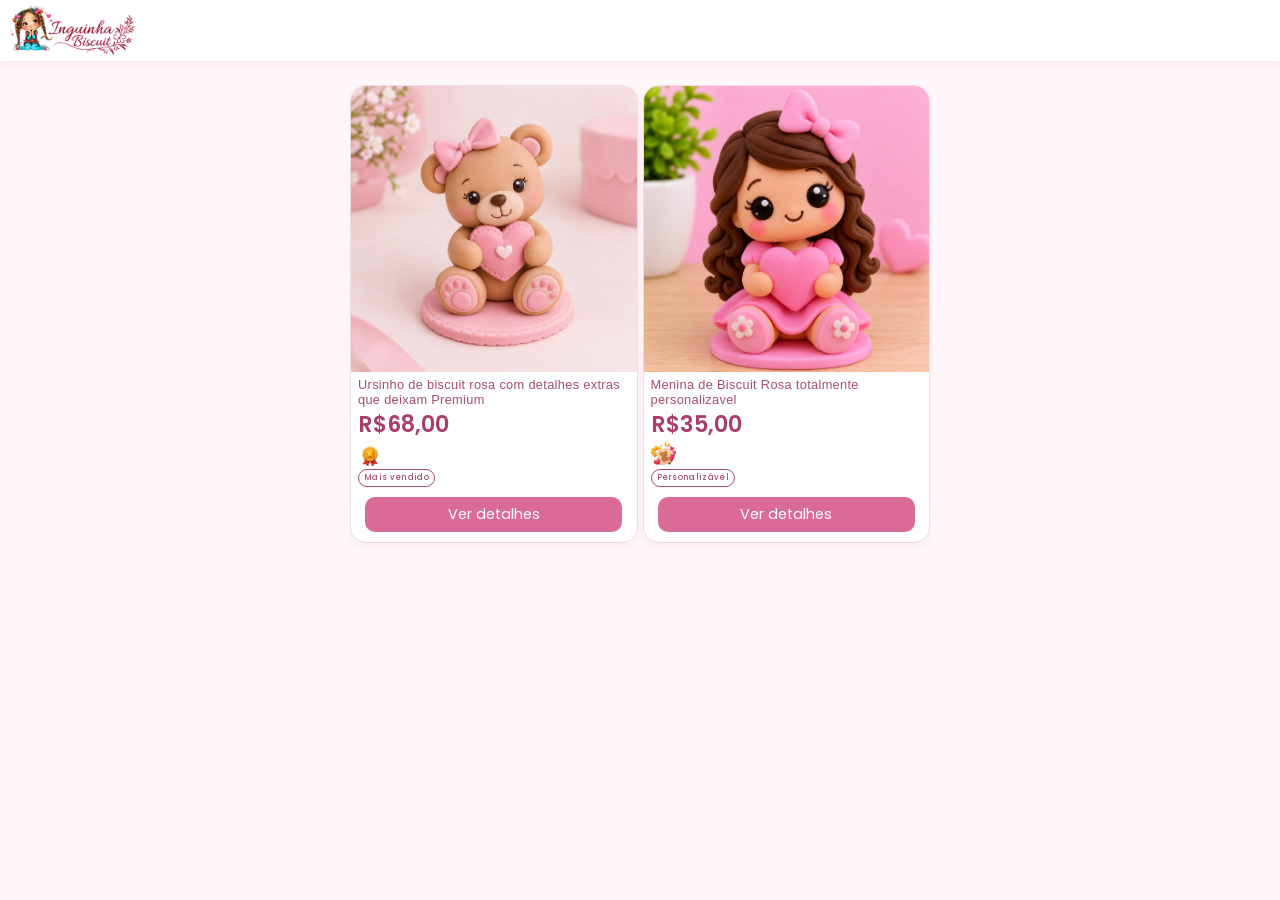
<file: index.html>
<!DOCTYPE html>
<html lang="pt-BR">

<head>
    <meta charset="UTF-8">
    <meta name="viewport" content="width=device-width, initial-scale=1.0">

    <meta name="description" content="Peças de biscuit artesanais feitas com carinho, personalizadas para tornar seus momentos especiais.">

    <meta name="theme-color" content="#FFF7FA">

    <title>Inguinha Biscuit | Peças artesanais feitas com amor</title>

    <!-- Google Fonts -->
    <link rel="preconnect" href="https://fonts.googleapis.com">
    <link rel="preconnect" href="https://fonts.gstatic.com" crossorigin>

    <!-- Fonte para títulos -->
    <link href="https://fonts.googleapis.com/css2?family=Playfair+Display:wght@500;600;700&display=swap" rel="stylesheet">

    <!-- Fonte para textos -->
    <link href="https://fonts.googleapis.com/css2?family=Poppins:wght@400;500;600&display=swap" rel="stylesheet">

    <!-- Fonte decorativa -->
    <link href="https://fonts.googleapis.com/css2?family=Dancing+Script:wght@500;600&display=swap" rel="stylesheet">

    <!-- Fonte alternativa para subtítulos -->      
    <link href="https://fonts.googleapis.com/css2?family=Lora:wght@500;600&display=swap" rel="stylesheet">

    <!-- Fonte alternativa para menus e botões -->
    <link href="https://fonts.googleapis.com/css2?family=Nunito+Sans:wght@600;700&display=swap" rel="stylesheet">

    <!-- Arquivo CSS externo -->
    <link rel="stylesheet" href="./style.css">
</head>

<body>

    <!-- Cabeçalho do site -->
    <header class="cabecalho">

        <!-- Logotipo -->
        <img src="./assets/logo/img-logo.png" class="logo" aria-label="Página inicial">

        <!-- Navegação principal
        <nav class="menu-principal" aria-label="Navegação principal">
            <ul>
                <li><a href="#inicio" aria-current="page">Início</a></li>
                <li><a href="#sobre">Sobre</a></li>
                <li><a href="#produtos">Produtos</a></li>
                <li><a href="#encomendas">Encomendas</a></li>
                <li><a href="#contato">Contato</a></li>
            </ul>
        </nav>-->

    </header>


    <!-- Conteúdo principal -->
    <main>

        <!-- Banner principal -->


        <!-- Seção de produtos -->
        <section id="produtos" class="secao-produtos">

            <!-- Lista de produtos -->
            <div class="lista-produtos"></div>

        </section>

    <footer>
    </footer>
<script type="text/javascript" src="./lista-produtos.js"></script>
<script type="text/javascript" src="./script.js"></script>
</body>

</html>
</file>
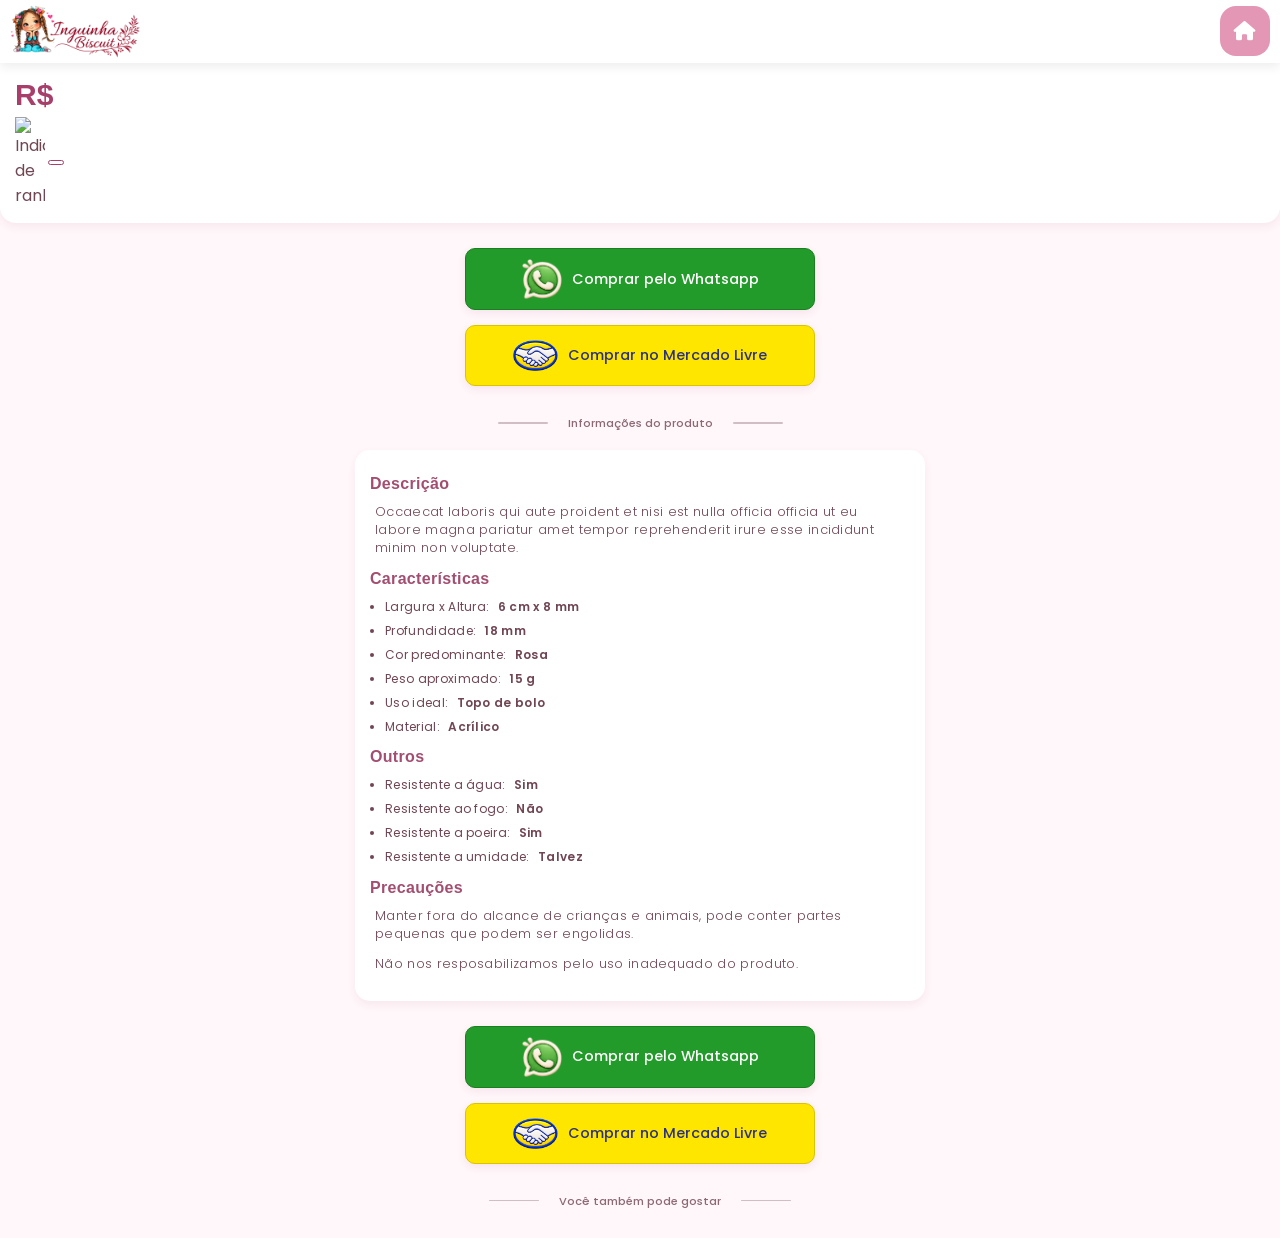
<file: pagina-produto.html>
<!DOCTYPE html>
<html lang="pt-BR">
<head>
  <meta charset="UTF-8">
  <meta name="viewport" content="width=device-width, initial-scale=1.0">
  <meta name="theme-color" content="#D96B96" media="(prefers-color-scheme: light)">
  <meta name="theme-color" content="#A83F6B" media="(prefers-color-scheme: dark)">
  
  <title></title>
      <!-- Google Fonts -->
    <link rel="preconnect" href="https://fonts.googleapis.com">
    <link rel="preconnect" href="https://fonts.gstatic.com" crossorigin>

    <!-- Fonte para títulos -->
    <link href="https://fonts.googleapis.com/css2?family=Playfair+Display:wght@500;600;700&display=swap" rel="stylesheet">

    <!-- Fonte para textos -->
    <link href="https://fonts.googleapis.com/css2?family=Poppins:wght@400;500;600&display=swap" rel="stylesheet">

    <!-- Fonte decorativa -->
    <link href="https://fonts.googleapis.com/css2?family=Dancing+Script:wght@500;600&display=swap" rel="stylesheet">

    <!-- Fonte alternativa para subtítulos -->      
    <link href="https://fonts.googleapis.com/css2?family=Lora:wght@500;600&display=swap" rel="stylesheet">

    <!-- Fonte alternativa para menus e botões -->
    <link href="https://fonts.googleapis.com/css2?family=Nunito+Sans:wght@600;700&display=swap" rel="stylesheet">

    <!-- Font Awesome icones -->
    <link rel="stylesheet" href="https://cdnjs.cloudflare.com/ajax/libs/font-awesome/6.7.2/css/all.min.css">
  
    <link rel="stylesheet" href="./pagina-produto.css">
</head>
<body>
  <header>
    <a href="./index.html" class="btn-return"><i class="fa-solid fa-house"></i></a>
    <img src="./assets/logo/img-logo.png" class="logo" aria-label="Página inicial" loading="laze"> 
  </header>
  <main>
    
      <div class="carousel">
      
          <div class="carousel-track">
            
              <!-- IMAGENS DO CARROSSEL AQUI -->
            
          </div>
      
          <span class="carousel-counter"></span>
      
      </div>
    <section class="title-container">
      <h2 class="info-title"></h2>
      <div class="price-gif">
          <span><p>R$</p><span id="preco-produto"></span></span>
          <div>
              <img id="icon-ranking" class="icon-ranking" alt="Indicador de ranking">
              <p id="ranking"></p>
          </div>
      </div>
    </section>

    <section class="info">
      
      <div class="info-botoes">
        <a class="botao-zap" target="_blank"><img src="./assets/icones/icon-zap.png" alt="Ícone do whatsapp" loading="laze">Comprar pelo Whatsapp</a>
        <a class="botao-ml" target="_blank"><img src="./assets/icones/icon-ml.png" alt="Ícone do Mercado Livre" loading="laze">Comprar no Mercado Livre</a>
      </div>
                    <!-- DIVISOR DA SEÇÃO -->
      <span class="divisor-secao">Informações do produto</span>
      
      <div class="info-container">
          <h3 class="info-subtitle">Descrição</h3>
          <p>Occaecat laboris qui aute proident et nisi est nulla officia officia ut eu labore magna pariatur amet tempor reprehenderit irure esse incididunt minim non voluptate.</p>
        
          <h3 class="info-subtitle">Características</h3>
          <ul class="info-list-desc">
            <li>Largura x Altura: <span>6 cm x 8 mm</span></li>
            <li>Profundidade: <span>18 mm</span></li>
            <li>Cor predominante: <span>Rosa</span></li>
            <li>Peso aproximado: <span>15 g</span></li>
            <li>Uso ideal: <span>Topo de bolo</span></li>
            <li>Material: <span>Acrílico</span></li>
          </ul>
        
          <h3 class="info-subtitle">Outros</h3>
          <ul class="info-list-desc">
            <li>Resistente a água: <span>Sim</span></li>
            <li>Resistente ao fogo: <span>Não</span></li>
            <li>Resistente a poeira: <span>Sim</span></li>
            <li>Resistente a umidade: <span>Talvez</span></li>
          </ul>
        
          <h3 class="info-subtitle">Precauções</h3>
          <p>Manter fora do alcance de crianças e animais, pode conter partes pequenas que podem ser engolidas.</p>
          <p>Não nos resposabilizamos pelo uso inadequado do produto.</p>


        </div>
      
        <div class="info-botoes">
          <a class="botao-zap" target="_blank"><img src="./assets/icones/icon-zap.png" alt="Ícone do whatsapp" loading="laze">Comprar pelo Whatsapp</a>
            
          <a class="botao-ml" target="_blank"><img src="./assets/icones/icon-ml.png" alt="Ícone do Mercado Livre" loading="laze">Comprar no Mercado Livre</a>
        </div>
                          <!-- DIVISOR DA SEÇÃO -->
      <span class="divisor-secao">Você também pode gostar</span>
    </section>
    
    
  </main>

  <script type="text/javascript" src="./lista-produtos.js"></script>
  <script type="text/javascript" src="./pagina-produto.js"></script>

  <script type="text/javascript">
    
        // CARROSSEL DE IMAGENS DA PAGINA COMPLETA DOS PRODUTOS



const track = document.querySelector('.carousel-track');
const counter = document.querySelector('.carousel-counter');

const items = Array.from(
    track.querySelectorAll('.carousel-item')
);

const total = items.length;

// VERIFICA SE EXISTEM IMAGENS
if (total > 0) {

    // CRIA AS CÓPIAS DAS EXTREMIDADES
    if (total > 1) {

        const primeiroClone = items[0].cloneNode(true);
        const ultimoClone = items[total - 1].cloneNode(true);

        primeiroClone.setAttribute('aria-hidden', 'true');
        ultimoClone.setAttribute('aria-hidden', 'true');

        track.appendChild(primeiroClone);
        track.insertBefore(ultimoClone, items[0]);

        // COMEÇA NA PRIMEIRA IMAGEM ORIGINAL
        track.scrollLeft = track.clientWidth;
    }

    // ATUALIZA O CONTADOR
    function atualizarContador() {

        const width = track.clientWidth;

        const position = Math.round(
            track.scrollLeft / width
        );

        let index;

        if (total > 1) {
            index = (position - 1 + total) % total;
        } else {
            index = 0;
        }

        counter.textContent = `${index + 1}/${total}`;
    }

    // CORRIGE O LOOPING NAS EXTREMIDADES
    function ajustarLoop() {

        if (total <= 1) return;

        const width = track.clientWidth;

        const position = Math.round(
            track.scrollLeft / width
        );

        if (position === 0) {

            // RETORNA PARA A ÚLTIMA IMAGEM ORIGINAL
            track.scrollLeft = width * total;

        } else if (position === total + 1) {

            // RETORNA PARA A PRIMEIRA IMAGEM ORIGINAL
            track.scrollLeft = width;
        }

        atualizarContador();
    }

    // ACOMPANHA A ROLAGEM
    let scrollTimer;

    track.addEventListener('scroll', function() {

        atualizarContador();

        clearTimeout(scrollTimer);

        // COMPATIBILIDADE COM NAVEGADORES
        scrollTimer = setTimeout(ajustarLoop, 180);

    });

    // DETECTA O FINAL DA ROLAGEM
    track.addEventListener('scrollend', ajustarLoop);

    // CONTADOR INICIAL
    atualizarContador();

    // AJUSTA A POSIÇÃO SE A TELA FOR REDIMENSIONADA
    window.addEventListener('resize', function() {

        if (total > 1) {

            const width = track.clientWidth;

            const position = Math.round(
                track.scrollLeft / width
            );

            const index = (position - 1 + total) % total;

            track.scrollLeft = width * (index + 1);
        }

        atualizarContador();
    });
}
    
  </script>
</body>
</html>
</file>
<file: style.css>
:root {
  /* FUNDOS */
  --cor-fundo: #FFF7FA;
  --cor-fundo-secundario: #FCE7EF;
  --cor-superficie: #FFFFFF;

  /* IDENTIDADE DA MARCA */
  --rosa-candy: #EFA8C0;
  --rosa-principal: #D96B96;
  --rosa-escuro: #A83F6B;
  --rosa-borda: #F1DCE5;
  --dourado: #F0D5A8;

  /* TEXTOS */
  --cor-titulo: #A83F6B;
  --cor-subtitulo: #A34E70;
  --cor-texto: #704653;
  --cor-texto-claro: #704653;
  --cor-texto-botao: #FFFFFF;

  /* GRADIENTES */
  --gradiente-suave: linear-gradient(
    135deg, #FFF7FA, #FCE7EF, #EFA8C0
  );

  --gradiente-rosa: linear-gradient(
    135deg, #EFA8C0, #D96B96, #A83F6B
  );

  /* TIPOGRAFIA */
  --fonte-titulo: "Playfair Display", serif;
  --fonte-texto: "Poppins", sans-serif;
  --fonte-decorativa: "Dancing Script", cursive;

  /* COMPONENTES */
  --raio-card: 16px;
  --raio-botao: 10px;
  --sombra-card: 0 4px 8px rgba(168, 63, 107, 0.05);
}

/** FONTS DO GOOGLE **/

@import url('https://fonts.googleapis.com/css2?family=Fredoka:wght@400;500;600;700&family=Nunito+Sans:wght@400;500;600;700&family=Playfair+Display:wght@400;500;600;700&family=Poppins:wght@400;500;600;700&display=swap');

/***** INICIO DE TODOS OS ESTILOS *****/

* {
  margin: 0;
  padding: 0;
  box-sizing: border-box;
}

main {
  margin-top: 80px;
}

body {
  background: var(--cor-fundo);
  color: var(--cor-texto);
  font-family: var(--fonte-texto);
}

h1, h2 {
  color: var(--cor-titulo);
  font-family: var(--fonte-titulo);
}

h3 {
  color: var(--cor-subtitulo);
  font-family: "Fredoka", sans-serif;
}

/* HEADER DO SITE */
header.cabecalho {
  width: 100%;
  height: auto;
  position: fixed;
  display: flex;
  top: 0;
  left: 0;
  flex-direction: row;
  justify-content: flex-start;
  align-items: space-between;
  padding: 5px;
  flex-wrap: nowrap;
  background-color: var(--cor-superficie);
  box-shadow: 0 4px 10px rgba(0,0,0,0.05);
  
}

img.logo {
  
  max-width: 130px;
  width: 100%;
  height: auto;
  padding-left: 5px;
  
}

/* BANNER PRINCIPAL */

section.banner-principal {
  max-width: 100%;
  height: auto;
  background: var(--cor-fundo-secundario);
}

/* CARD DOS PRODUTOS */

section.secao-produtos {
  width: 100%;
  height: auto;
  display: flex;
  flex-direction: column;
  align-items: center;
  justify-content: center;
}

div.lista-produtos {
  max-width: 600px;
  width: 100%;
  height: auto;
  margin: 0 auto;
  display: grid;
  grid-template-columns: repeat(auto-fit, minmax(175px, 1fr));
  justify-content: center;
  align-items: stretch;
  padding: 5px 10px;
  gap: 5px;
}

article.card-produto {
  display: flex;
  flex-direction: column;
  align-items: center;
  justify-content: flex-start;
  background: var(--cor-superficie);
  border: 1px solid var(--rosa-borda);
  border-radius: var(--raio-card);
  box-shadow: var(--sombra-card);
  overflow: hidden;
  
}

div.imgcard-container {
  width: 100%;
  aspect-ratio: 1 / 1;
  background-color: #f0f0f0;
  overflow: hidden;
}
img.produto-imagem {
  width: 100%;
  height: auto;
  transition: 0.4s;
}

img.produto-imagem:hover { transform: scale(1.1); }


div.produto-conteudo {
  width: 100%;
  height: auto;
  display: flex;
  flex-direction: column;
  align-items: flex-start;
  margin: 5px auto;
  padding: 0 7px;
}

div.produto-conteudo h3.produto-titulo {
  font-size: 0.8rem;
  letter-spacing: 0.02rem;
  line-height: 0.95rem;
  width: 100%;
  font-weight: 400;
  display: -webkit-box;
    -webkit-box-orient: vertical;
    -webkit-line-clamp: 2;
    overflow: hidden;
}
div.produto-conteudo div.conteudo-preco {
  width: 100%;
  height: auto;
  flex-direction: row;
  display: flex;
  justify-content: space-between;
  align-items: center;
  gap: 5px;
  flex-wrap: wrap;
}
div.produto-conteudo p.produto-preco {
  font-size: 1.4rem;
  color: var(--cor-titulo);
  font-weight: 600;
  
}

div.container-ranking {
  width: 100%;
  height: auto;
  display: flex;
  flex-direction: column;
  justify-content: center;
  align-items: flex-start;
  gap: 3px;
}

img.icon-ranking {
  width: 25px;
  height: auto;
}

div.produto-conteudo p.produto-ranking {
  font-size: 0.5rem;
  font-weight: 500;
  border: 1px solid var(--cor-subtitulo);
  border-radius: 10px;
  padding: 2px 5px;
  letter-spacing: 0.02rem;
  color: var(--cor-subtitulo);
  
}

article.card-produto a.botao-produto {
  background-color: var(--rosa-principal);
  color: var(--cor-texto-botao);
  width: 90%;
  height: auto;
  text-align: center;
  margin-block-start: auto;
  margin-top: 5px;
  margin-bottom: 10px;
  padding: 7px 0;
  font-size: 0.9rem;
  border-radius: var(--raio-botao);
  transition: 0.3s;
  text-decoration: none;
  cursor: pointer;
}
.card-produto a.botao-produto:hover {
  background-color: #c84277;
  text-shadow: 0 2px 5px rgba(0,0,0,0.3);
  transform: scale(0.98);
}
</file>
<file: pagina-produto.css>
:root {
  /* FUNDOS */
  --cor-fundo: #FFF7FA;
  --cor-fundo-secundario: #FCE7EF;
  --cor-superficie: #FFFFFF;

  /* IDENTIDADE DA MARCA */
  --rosa-candy: #EFA8C0;
  --rosa-principal: #D96B96;
  --rosa-escuro: #A83F6B;
  --rosa-borda: #F1DCE5;
  --dourado: #F0D5A8;

  /* TEXTOS */
  --cor-titulo: #A83F6B;
  --cor-subtitulo: #A34E70;
  --cor-texto: #704653;
  --cor-texto-claro: #704653;
  --cor-texto-botao: #FFFFFF;

  /* GRADIENTES */
  --gradiente-suave: linear-gradient(
    135deg, #FFF7FA, #FCE7EF, #EFA8C0
  );

  --gradiente-rosa: linear-gradient(
    135deg, #EFA8C0, #D96B96, #A83F6B
  );

  /* TIPOGRAFIA */
  --fonte-titulo: Fredoka, sans-serif;
  --fonte-texto: Poppins, sans-serif;
  --fonte-decorativa: 'Dancing Script', cursive;

  /* COMPONENTES */
  --raio-card: 16px;
  --raio-botao: 10px;
  --sombra-card: 0 4px 8px rgba(168, 63, 107, 0.08);
}

/** FONTS DO GOOGLE **/

@import url('https://fonts.googleapis.com/css2?family=Fredoka:wght@400;500;600;700&family=Nunito+Sans:wght@400;500;600;700&family=Playfair+Display:wght@400;500;600;700&family=Poppins:wght@400;500;600;700&display=swap');

/***** INICIO DE TODOS OS ESTILOS *****/

* {
  margin: 0;
  padding: 0;
  box-sizing: border-box;
}

main {
  width: 100dvw;
  height: auto;
  margin-top: 63px;
}

body {
  background: var(--cor-fundo);
  color: var(--cor-texto);
  font-family: var(--fonte-texto);
}

h1, h2 {
  color: var(--cor-titulo);
  font-family: var(--fonte-titulo);
}

h3 {
  color: var(--cor-subtitulo);
  font-family: var(--fonte-titulo);
}

/* CABEÇALHO E MENU */

header {
  width: 100%;
  height: auto;
  position: fixed;
  display: flex;
  top: 0;
  left: 0;
  flex-direction: row-reverse;
  justify-content: space-between;
  align-items: center;
  padding: 5px;
  flex-wrap: nowrap;
  background-color: var(--cor-superficie);
  box-shadow: 0 4px 10px rgba(0,0,0,0.07);
  z-index: 999;
  gap: 15px;
}

header .btn-return {
  text-decoration: none;
  color: var(--cor-texto-botao);
  background-color: var(--rosa-principal);
  width: 50px;
  height: 50px;
  display: flex;
  justify-content: center;
  align-items: center;
  border-radius: 16px;
  margin-right: 5px;
  font-size: 1.2rem;
  transition: 0.5s;
  opacity: 0.7;
}

.btn-return:hover {
  background-color: var(--rosa-escuro);
  color: var(--cor-texto-botao);
  border-radius: 18px;
  transition: 0.5s;
  transform: scale(0.95);
  opacity: 0.8;
}

header img.logo {
  max-width: 130px;
  width: 100%;
  height: auto;
  margin-left: 5px;
}

/* CARROSSEL DE IMAGENS */

.carousel {
    width: 100%;
    position: relative;
    overflow: hidden;
    
}

.carousel-track {
    display: flex;
    width: 100%;
    overflow-x: auto;

    scroll-snap-type: x mandatory;
    scrollbar-width: none;

    -webkit-overflow-scrolling: touch;
}

.carousel-track::-webkit-scrollbar {
    display: none;
}

.carousel-item {
    flex: 0 0 100%;
    width: 100%;

    scroll-snap-align: start;
    scroll-snap-stop: always;
}

.carousel-item img {
    display: block;
    width: 100%;
    height: 100%;
    aspect-ratio: 1 / 1;
    object-fit: contain;
    
}

.carousel-counter {
    position: absolute;
    right: 12px;
    bottom: 12px;
    background-color: var(--cor-superficie);
    color: var(--cor-texto);
    font-size: 0.7rem;
    font-weight: 420;
    padding: 5px 10px;
    border-radius: 50px;
    text-align: center;
    font-family: var(--fonte-texto);
    box-shadow: 0 1px 3px rgba(0,0,0,0.08);
    opacity: 0.9;
}

/* SEÇÃO DO TITULO PREÇO E RANKING */

.title-container {
  width: 100%;
  height: auto;
  display: flex;
  flex-direction: column;
  align-items: flex-start;
  justify-content: center;
  background-color: var(--cor-superficie);
  border-radius: 0 0 16px 16px;
  box-shadow: var(--sombra-card);
  padding: 10px 15px 0 15px;
  margin-bottom: 25px;
  
}

.info-title {
  width: 100%;
  font-size: 1rem;
  letter-spacing: 0.01rem;
  text-transform: capitalize;
  line-height: 1.2rem;
  display: inline-block;
  font-family: var(--fonte-titulo);
  margin-bottom: 5px;
  font-weight: 450;
}
/* Container do preço e do gif */

.title-container .price-gif {
  width: 100%;
  height: auto;
  display: flex;
  flex-direction: column;
  justify-content: center;
  align-items: flex-start;
  margin-bottom: 15px;
}

.price-gif span {
  font-size: 40px;
  display: flex;
  align-items: baseline;
  font-family: var(--fonte-titulo);
  margin-bottom: 5px;
  font-weight: 800;
  color: var(--cor-titulo);
}
.price-gif span p { font-family: var(--fonte-titulo); font-size: 30px; }

.price-gif .icon-ranking { width: 30px; height: auto;}

.price-gif div { display: flex; flex-wrap: nowrap; justify-content: center; align-items: center;}

.price-gif div p { color: var(--cor-titulo); font-size: 0.60rem; font-weight: 450; font-family: var(--fonte-texto); letter-spacing: 0.02rem; margin-left: 3px; border: 1px solid var(--cor-titulo); border-radius: 30px; padding: 1.5px 7px; }

/* SEÇÃO DOS BOTÕES E DESCRIÇÃO */

section.info {
  max-width: 600px;
  width: 100%;
  height: auto;
  padding: 0 15px;
  margin: 0 auto;
  margin-bottom: 25px;
}

/* Container dos botões de compra */

.info div.info-botoes {
  width: 100%;
  height: auto;
  display: flex;
  flex-direction: column;
  align-items: center;
  justify-content: center;
  margin-bottom: 25px;
  gap: 15px;
}

/* botão whatsapp */
div.info-botoes a.botao-zap {
  max-width: 350px;
  width: 100%;
  height: auto;
  display: flex;
  justify-content: center;
  align-items: center;
  font-size: 0.9rem;
  font-family: var(--fonte-texto);
  background-color: #239B2A;
  color: var(--cor-texto-botao);
  border-radius: var(--raio-botao);
  box-shadow: 0 3px 8px rgba(168, 63, 107, 0.1);
  border: 0.5px solid #1B7F22;
  text-decoration: none;
  font-weight: 500;
  padding: 10px 0;
  transition: 0.3s;
  gap: 10px;
}

div.info-botoes a.botao-zap img { width: 40px; height: auto; }

/* botão mercado livre */
div.info-botoes a.botao-ml {
  max-width: 350px;
  width: 100%;
  height: auto;
  display: flex;
  justify-content: center;
  align-items: center;
  font-size: 0.9rem;
  font-family: var(--fonte-texto);
  background-color: #FFE600;
  color: #2D3277;
  border-radius: var(--raio-botao);
  box-shadow: 0 3px 8px rgba(168, 63, 107, 0.1);
  border: 0.5px solid #D9C400;
  text-decoration: none;
  font-weight: 500;
  padding: 14px 0;
  transition: 0.3s;
  gap: 10px;
}

div.info-botoes a.botao-ml img { width: 45px; height: auto; }

/* animação dos botões */

div.info-botoes a.botao-zap:hover {
  transform: translateY(-2px);
  background-color: #1B7F22;
  box-shadow: 0 5px 10px rgba(168, 63, 107, 0.2);
}
div.info-botoes a.botao-ml:hover {
  transform: translateY(-2px);
  background-color: #D9C400;
  color: var(--cor-texto-botao);
  text-shadow: 0 1px 4px rgba(0,0,0,0.15);
  box-shadow: 0 5px 10px rgba(168, 63, 107, 0.02);
}

/* DIVISOR DE SEÇÃO */

span.divisor-secao {
  color: var(--cor-texto);
  font-family: var(--fonte-texto);
  width: 100%;
  line-height: 1.5rem;
  font-size: 0.7rem;
  font-weight: 420;
  text-align: center;
  display: flex;
  justify-content: center;
  align-items: center;
  margin-bottom: 15px;
  opacity: 0.8;
}
.divisor-secao::before {
  content: '';
  margin-right: 20px;
  padding-left: 50px;
  padding-top: 1.5px;
  background-color: var(--cor-texto);
  border-radius: 5px;
  opacity: 0.4;
}
.divisor-secao::after {
  content: '';
  margin-left: 20px;
  padding-right: 50px;
  padding-top: 1.5px;
  background-color: var(--cor-texto);
  border-radius: 5px;
  opacity: 0.4;
}
.info-container {
  width: 100%;
  height: auto;
  position: relative;
  background: var(--cor-superficie);
  padding: 15px;
  margin-bottom: 25px;
  border-radius: 15px;
  font-family: var(--fonte-texto);
  box-shadow: var(--sombra-card);
}

.info-container h3:first-child { margin-top: 10px; }

.info-subtitle {
  font-size: 1rem;
  letter-spacing: 0.02rem;
  margin-top: 12.5px;
  margin-bottom: 10px;
  font-weight: 600;
  width: 100%;
}

ul.info-list-desc {
  width: 100%;
  height: auto;
  margin: 0 15px;
}

ul.info-list-desc li {
  font-size: 0.75rem;
  letter-spacing: 0.02rem;
  margin-bottom: 6px;
  font-weight: 400;
  font-family: var(--fonte-texto);
}

ul.info-list-desc li span {
  margin-left: 5px;
  font-weight: 600;
}

.info-desc {
  width: 100%;
  font-family: var(--fonte-texto);
  letter-spacing: 0.02rem;
  font-size: 0.8rem;
  font-weight: 300;
}

.info-container p {
  font-size: 0.8rem;
  font-family: var(--fonte-texto);
  font-weight: 300;
  letter-spacing: 0.02rem;
  margin: 0 5px 12.5px 5px;
}
</file>
